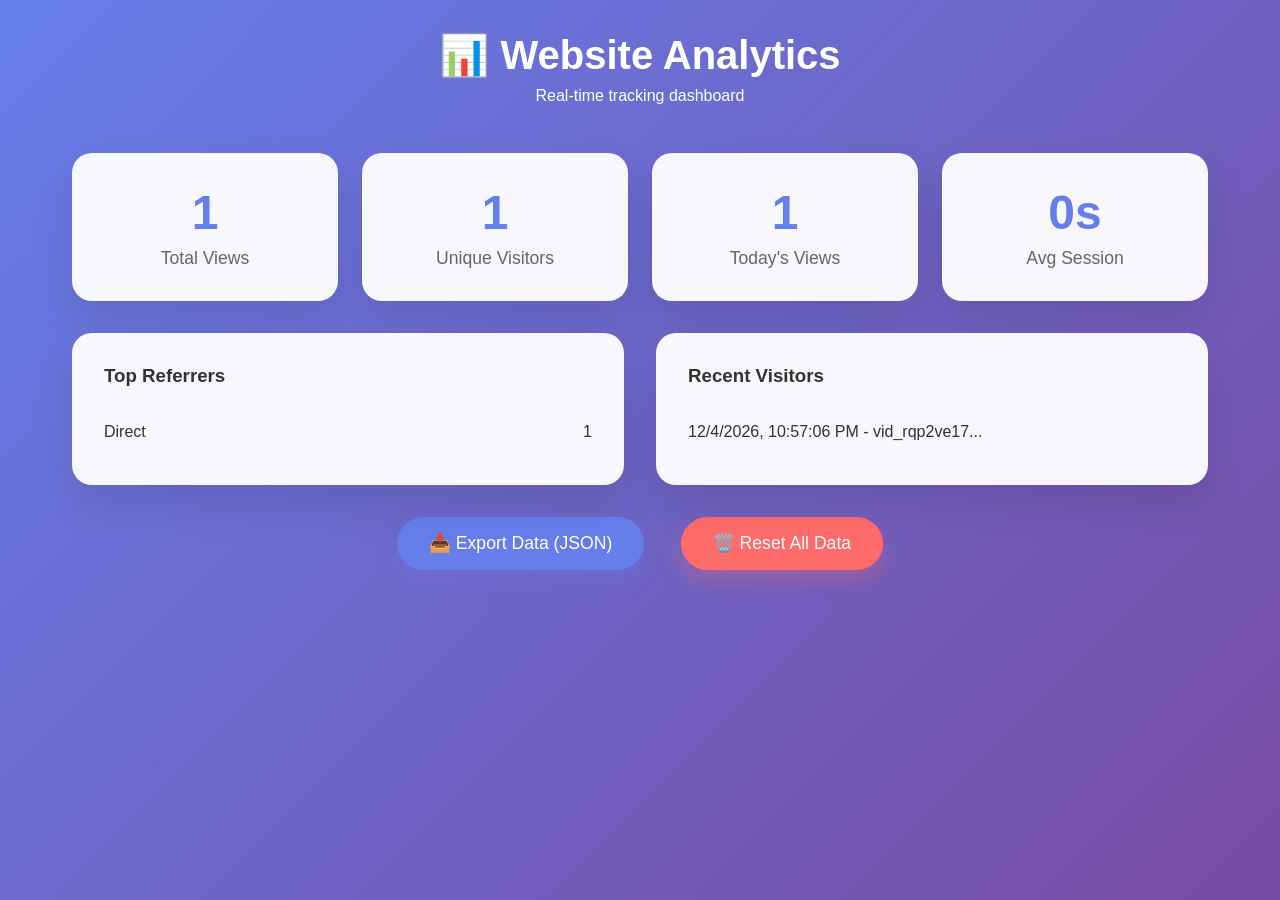
<file: index.html>
<!DOCTYPE html>
<html lang="en">
<head>
    <meta charset="UTF-8">
    <meta name="viewport" content="width=device-width, initial-scale=1.0">
    <title>Analytics Dashboard</title>
    <link rel="stylesheet" href="style.css">
</head>
<body>
    <div class="container">
        <header>
            <h1>📊 Website Analytics</h1>
            <p>Real-time tracking dashboard</p>
        </header>

        <div class="stats-grid">
            <div class="stat-card">
                <div class="stat-number" id="totalViews">0</div>
                <div class="stat-label">Total Views</div>
            </div>
            <div class="stat-card">
                <div class="stat-number" id="uniqueVisitors">0</div>
                <div class="stat-label">Unique Visitors</div>
            </div>
            <div class="stat-card">
                <div class="stat-number" id="todayViews">0</div>
                <div class="stat-label">Today's Views</div>
            </div>
            <div class="stat-card">
                <div class="stat-number" id="avgSession">0s</div>
                <div class="stat-label">Avg Session</div>
            </div>
        </div>

        <div class="charts-section">
            <div class="chart-card">
                <h3>Top Referrers</h3>
                <ul id="referrersList"></ul>
            </div>
            <div class="chart-card">
                <h3>Recent Visitors</h3>
                <ul id="recentVisitors"></ul>
            </div>
        </div>

        <div class="export-section">
            <button id="exportData">📥 Export Data (JSON)</button>
            <button id="resetData">🗑️ Reset All Data</button>
        </div>
    </div>

    <!-- Tracking Pixel (invisible) - embed this on other pages -->
    <script id="tracker-pixel" type="text/plain">
        <!-- Paste this script on pages you want to track -->
        (function(){
            fetch('https://your-domain.com/track?ref='+encodeURIComponent(document.referrer)+'&url='+encodeURIComponent(window.location.href)+'&title='+encodeURIComponent(document.title),{method:'POST'});
        })();
    </script>

    <script src="script.js"></script>
</body>
</html>
</file>
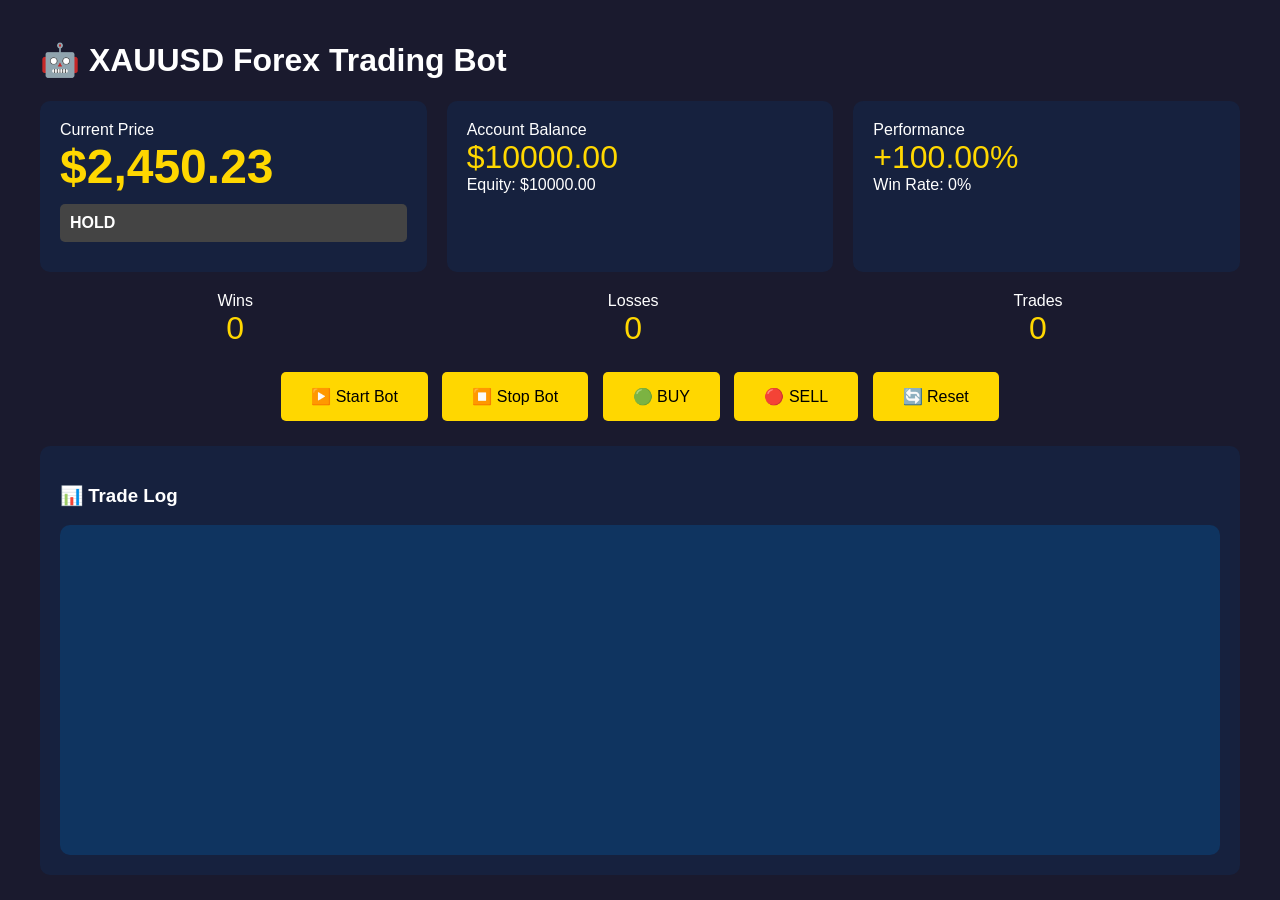
<file: forex-bot.html>
<!DOCTYPE html>
<html>
<head>
    <title>XAUUSD Trading Bot</title>
    <style>
        body {font-family:Arial;background:#1a1a2e;color:#fff;padding:20px;max-width:1200px;margin:auto}
        .dashboard {display:grid;grid-template-columns:1fr 1fr 1fr;gap:20px;margin-bottom:20px}
        .card {background:#16213e;padding:20px;border-radius:10px}
        .price {font-size:3em;font-weight:bold;color:#ffd700}
        .signal {padding:10px;border-radius:5px;font-weight:bold;margin:10px 0}
        .buy {background:#00ff88;color:#000}
        .sell {background:#ff4444;color:#fff}
        .hold {background:#444}
        button {background:#ffd700;color:#000;padding:15px 30px;border:none;border-radius:5px;font-size:16px;cursor:pointer;margin:5px}
        button:hover {background:#ffed4a}
        button:disabled {background:#666;cursor:not-allowed}
        .log {background:#0f3460;padding:15px;border-radius:10px;height:300px;overflow-y:auto;font-family:monospace;font-size:12px}
        .stats {display:flex;justify-content:space-around;margin:20px 0}
        .stat {text-align:center}
        .stat-value {font-size:2em;color:#ffd700}
    </style>
</head>
<body>
    <h1>🤖 XAUUSD Forex Trading Bot</h1>
    
    <div class="dashboard">
        <div class="card">
            <div>Current Price</div>
            <div class="price" id="price">$2,450.23</div>
            <div id="signal" class="signal hold">HOLD</div>
        </div>
        <div class="card">
            <div>Account Balance</div>
            <div class="stat-value" id="balance">$10,000</div>
            <div>Equity: <span id="equity">$10,000</span></div>
        </div>
        <div class="card">
            <div>Performance</div>
            <div class="stat-value" id="pnl">+0.00%</div>
            <div>Win Rate: <span id="winrate">0%</span></div>
        </div>
    </div>

    <div class="stats">
        <div class="stat">
            <div>Wins</div>
            <div class="stat-value" id="wins">0</div>
        </div>
        <div class="stat">
            <div>Losses</div>
            <div class="stat-value" id="losses">0</div>
        </div>
        <div class="stat">
            <div>Trades</div>
            <div class="stat-value" id="trades">0</div>
        </div>
    </div>

    <div style="text-align:center;margin:20px 0">
        <button onclick="startBot()">▶️ Start Bot</button>
        <button onclick="stopBot()">⏹️ Stop Bot</button>
        <button onclick="placeTrade('buy')">🟢 BUY</button>
        <button onclick="placeTrade('sell')">🔴 SELL</button>
        <button onclick="resetBot()">🔄 Reset</button>
    </div>

    <div class="card">
        <h3>📊 Trade Log</h3>
        <div id="log" class="log"></div>
    </div>

    <script>
        // Trading Bot State
        let botRunning = false;
        let balance = 10000;
        let equity = 10000;
        let position = null;
        let trades = 0;
        let wins = 0;
        let losses = 0;
        let priceHistory = [];
        let currentPrice = 2450.23;

        // Technical Indicators
        function calculateRSI(prices, period = 14) {
            let gains = 0, losses = 0;
            for (let i = 1; i < period && i < prices.length; i++) {
                const change = prices[i] - prices[i-1];
                if (change > 0) gains += change;
                else losses -= change;
            }
            const avgGain = gains / period;
            const avgLoss = losses / period;
            const rs = avgGain / avgLoss;
            return 100 - (100 / (1 + rs));
        }

        function calculateMA(prices, period) {
            const slice = prices.slice(-period);
            return slice.reduce((a, b) => a + b, 0) / period;
        }

        function generateSignal() {
            if (priceHistory.length < 20) return 'HOLD';
            
            const rsi = calculateRSI(priceHistory);
            const ma20 = calculateMA(priceHistory, 20);
            const ma50 = calculateMA(priceHistory, 50);
            
            // Trading Strategy: RSI + MA Crossover
            if (rsi < 30 && currentPrice > ma20) return 'BUY';
            if (rsi > 70 && currentPrice < ma20) return 'SELL';
            if (ma20 > ma50 && currentPrice > ma20) return 'BUY';
            if (ma20 < ma50 && currentPrice < ma20) return 'SELL';
            
            return 'HOLD';
        }

        function updatePrice() {
            // Simulate realistic XAUUSD price movement
            const volatility = 0.5 + Math.random() * 1.5;
            const direction = (Math.random() - 0.5) * 2;
            currentPrice += (direction * volatility * currentPrice / 10000);
            currentPrice = Math.max(2000, Math.min(3000, currentPrice));
            
            priceHistory.push(currentPrice);
            if (priceHistory.length > 100) priceHistory.shift();
            
            document.getElementById('price').textContent = `$${currentPrice.toFixed(2)}`;
            document.getElementById('signal').textContent = generateSignal();
            document.getElementById('signal').className = `signal ${generateSignal().toLowerCase()}`;
        }

        function executeTrade(signal) {
            if (!position) {
                position = {
                    type: signal,
                    entry: currentPrice,
                    size: 0.1, // 0.1 lot
                    timestamp: Date.now()
                };
                logTrade(`🟢 ${signal.toUpperCase()} @ $${currentPrice.toFixed(2)}`);
            } else {
                const pnl = signal === 'BUY' ? 
                    (currentPrice - position.entry) * 1000 * position.size :
                    (position.entry - currentPrice) * 1000 * position.size;
                
                balance += pnl;
                equity = balance;
                
                if (pnl > 0) wins++;
                else losses++;
                trades++;
                
                logTrade(`🔒 CLOSE ${position.type} → P&L: $${pnl.toFixed(2)} (${(pnl/balance*100).toFixed(2)}%)`);
                position = null;
            }
            
            updateStats();
        }

        function updateStats() {
            document.getElementById('balance').textContent = `$${balance.toFixed(2)}`;
            document.getElementById('equity').textContent = `$${equity.toFixed(2)}`;
            document.getElementById('pnl').textContent = `${((balance-10000)/100)*100 >= 0 ? '+' : ''}${(balance/100).toFixed(2)}%`;
            document.getElementById('winrate').textContent = trades > 0 ? `${((wins/trades)*100).toFixed(1)}%` : '0%';
            document.getElementById('wins').textContent = wins;
            document.getElementById('losses').textContent = losses;
            document.getElementById('trades').textContent = trades;
        }

        function logTrade(message) {
            const log = document.getElementById('log');
            log.innerHTML += `<div>${new Date().toLocaleTimeString()}: ${message}</div>`;
            log.scrollTop = log.scrollHeight;
        }

        let botInterval;
        function startBot() {
            if (botRunning) return;
            botRunning = true;
            document.querySelector('button[onclick="startBot()"]').disabled = true;
            
            updatePrice();
            botInterval = setInterval(() => {
                updatePrice();
                if (botRunning && generateSignal() !== 'HOLD' && !position) {
                    executeTrade(generateSignal());
                }
            }, 2000);
            
            logTrade('🤖 Bot Started - RSI + MA Strategy Active');
        }

        function stopBot() {
            botRunning = false;
            clearInterval(botInterval);
            document.querySelector('button[onclick="startBot()"]').disabled = false;
            logTrade('⏹️ Bot Stopped');
        }

        function placeTrade(type) {
            executeTrade(type);
        }

        function resetBot() {
            if (confirm('Reset all data?')) {
                balance = 10000;
                equity = 10000;
                position = null;
                trades = wins = losses = 0;
                priceHistory = [];
                currentPrice = 2450.23;
                document.getElementById('log').innerHTML = '';
                updateStats();
                stopBot();
                logTrade('🔄 Bot Reset');
            }
        }

        updateStats();
    </script>
</body>
</html>
</file>
<file: style.css>
* {
    margin: 0;
    padding: 0;
    box-sizing: border-box;
}

body {
    font-family: -apple-system, BlinkMacSystemFont, 'Segoe UI', Roboto, sans-serif;
    background: linear-gradient(135deg, #667eea 0%, #764ba2 100%);
    min-height: 100vh;
    color: #333;
}

.container {
    max-width: 1200px;
    margin: 0 auto;
    padding: 2rem;
}

header {
    text-align: center;
    color: white;
    margin-bottom: 3rem;
}

header h1 {
    font-size: 2.5rem;
    margin-bottom: 0.5rem;
}

.stats-grid {
    display: grid;
    grid-template-columns: repeat(auto-fit, minmax(250px, 1fr));
    gap: 1.5rem;
    margin-bottom: 2rem;
}

.stat-card {
    background: rgba(255, 255, 255, 0.95);
    padding: 2rem;
    border-radius: 20px;
    text-align: center;
    box-shadow: 0 20px 40px rgba(0,0,0,0.1);
    backdrop-filter: blur(10px);
    transition: transform 0.3s ease;
}

.stat-card:hover {
    transform: translateY(-10px);
}

.stat-number {
    font-size: 3rem;
    font-weight: bold;
    color: #667eea;
    margin-bottom: 0.5rem;
}

.stat-label {
    font-size: 1.1rem;
    color: #666;
}

.charts-section {
    display: grid;
    grid-template-columns: 1fr 1fr;
    gap: 2rem;
    margin-bottom: 2rem;
}

.chart-card {
    background: rgba(255, 255, 255, 0.95);
    padding: 2rem;
    border-radius: 20px;
    box-shadow: 0 20px 40px rgba(0,0,0,0.1);
    backdrop-filter: blur(10px);
}

.chart-card h3 {
    margin-bottom: 1.5rem;
    color: #333;
}

.chart-card ul {
    list-style: none;
}

.chart-card li {
    padding: 0.75rem 0;
    border-bottom: 1px solid #eee;
    display: flex;
    justify-content: space-between;
}

.chart-card li:last-child {
    border-bottom: none;
}

.export-section {
    text-align: center;
}

button {
    background: #667eea;
    color: white;
    border: none;
    padding: 1rem 2rem;
    font-size: 1.1rem;
    border-radius: 50px;
    cursor: pointer;
    margin: 0 1rem;
    transition: all 0.3s ease;
    box-shadow: 0 10px 20px rgba(102, 126, 234, 0.3);
}

button:hover {
    transform: translateY(-2px);
    box-shadow: 0 15px 30px rgba(102, 126, 234, 0.4);
}

#resetData {
    background: #ff6b6b;
    box-shadow: 0 10px 20px rgba(255, 107, 107, 0.3);
}

#resetData:hover {
    box-shadow: 0 15px 30px rgba(255, 107, 107, 0.4);
}

@media (max-width: 768px) {
    .charts-section {
        grid-template-columns: 1fr;
    }
    
    .stats-grid {
        grid-template-columns: 1fr;
    }
}
</file>
